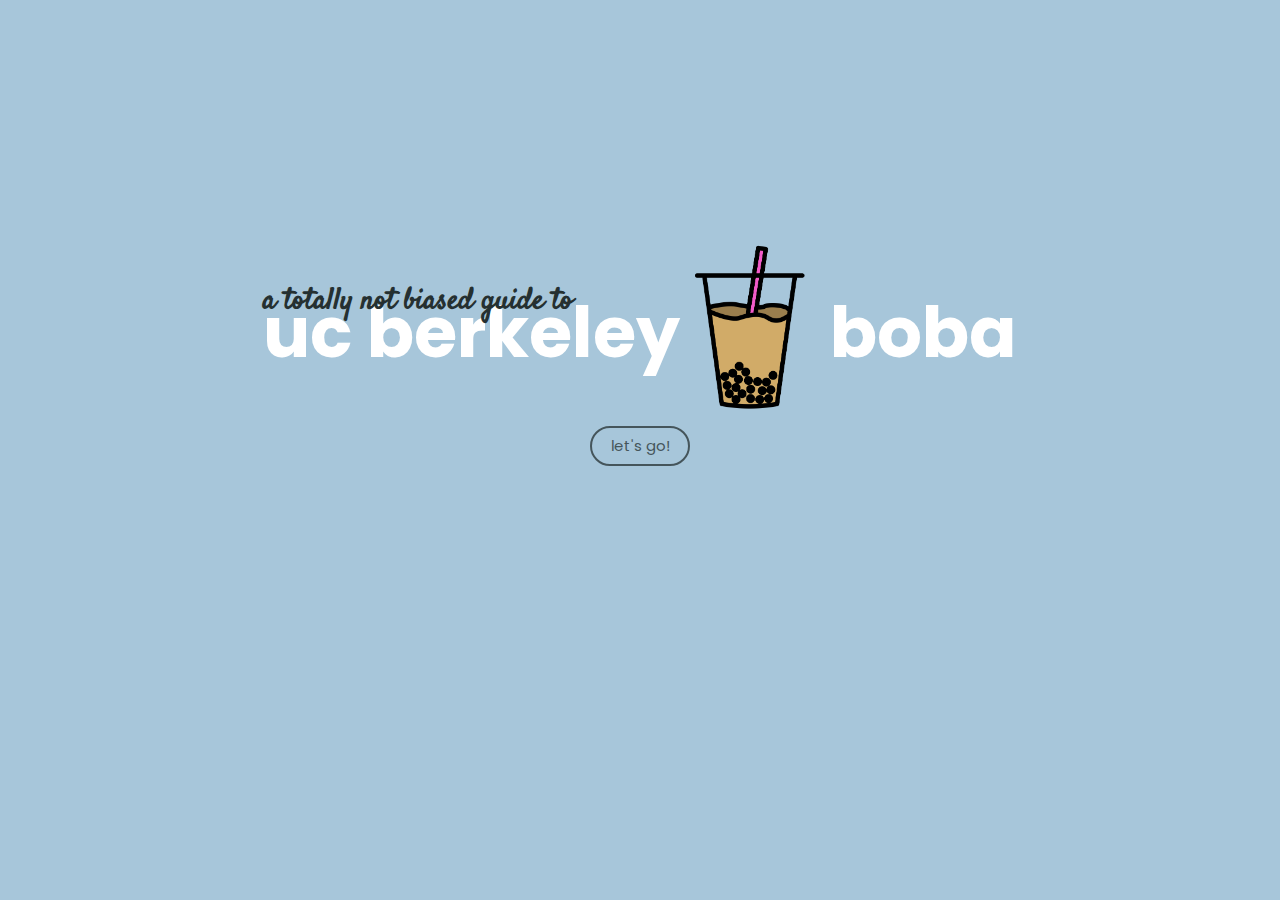
<file: index.html>
<!DOCTYPE html>
<html>

<head>
	<title>Berkeley Boba Guide</title>
	<link rel="stylesheet" type="text/css" href="style.css" />
	<link href="https://fonts.googleapis.com/css?family=Poppins:200,400,700" rel="stylesheet">
	<link href="https://fonts.googleapis.com/css?family=Poppins|Satisfy" rel="stylesheet">
</head>

<body>
	<div class="header">
		<div class="contents">
			<div id="maintitle">
				<div class="berk">
					<h1>a totally not biased guide to</h1>
					<p>uc berkeley</p>
				</div>
				<div class="bobalogo">
					<img id="boba" src="boba.png"/>
				</div>
				<div class="boba">
					<p>boba</p>
				</div>
			</div>
			<div id="go">
				<button onclick="location.href='map.html'">let's go!</button>
			</div>
		</div>		
	</div>
</body>

</html>
</file>
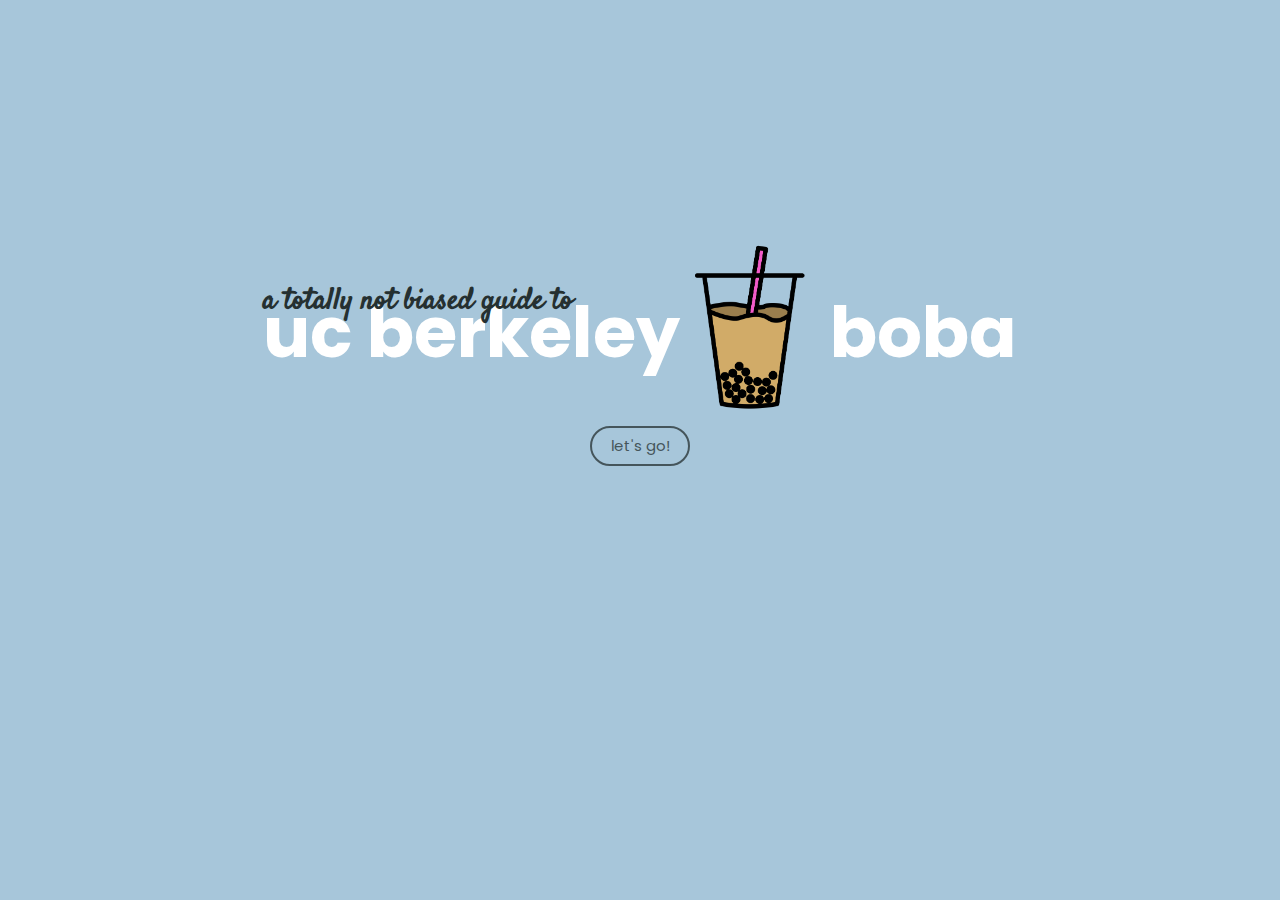
<file: wdd project/index.html>
<!DOCTYPE html>
<html>

<head>
	<title>Berkeley Boba Guide</title>
	<link rel="stylesheet" type="text/css" href="assets/css/style.css" />
	<link href="https://fonts.googleapis.com/css?family=Poppins:200,400,700" rel="stylesheet">
	<link href="https://fonts.googleapis.com/css?family=Poppins|Satisfy" rel="stylesheet">
</head>

<body>
	<div class="header">
		<div class="contents">
			<div id="maintitle">
				<div class="berk">
					<h1>a totally not biased guide to</h1>
					<p>uc berkeley</p>
				</div>
				<div class="bobalogo">
					<img id="boba" src="assets/img/boba.png"/>
				</div>
				<div class="boba">
					<p>boba</p>
				</div>
			</div>
			<div id="go">
				<button onclick="location.href='map.html'">let's go!</button>
			</div>
		</div>		
	</div>
</body>

</html>
</file>
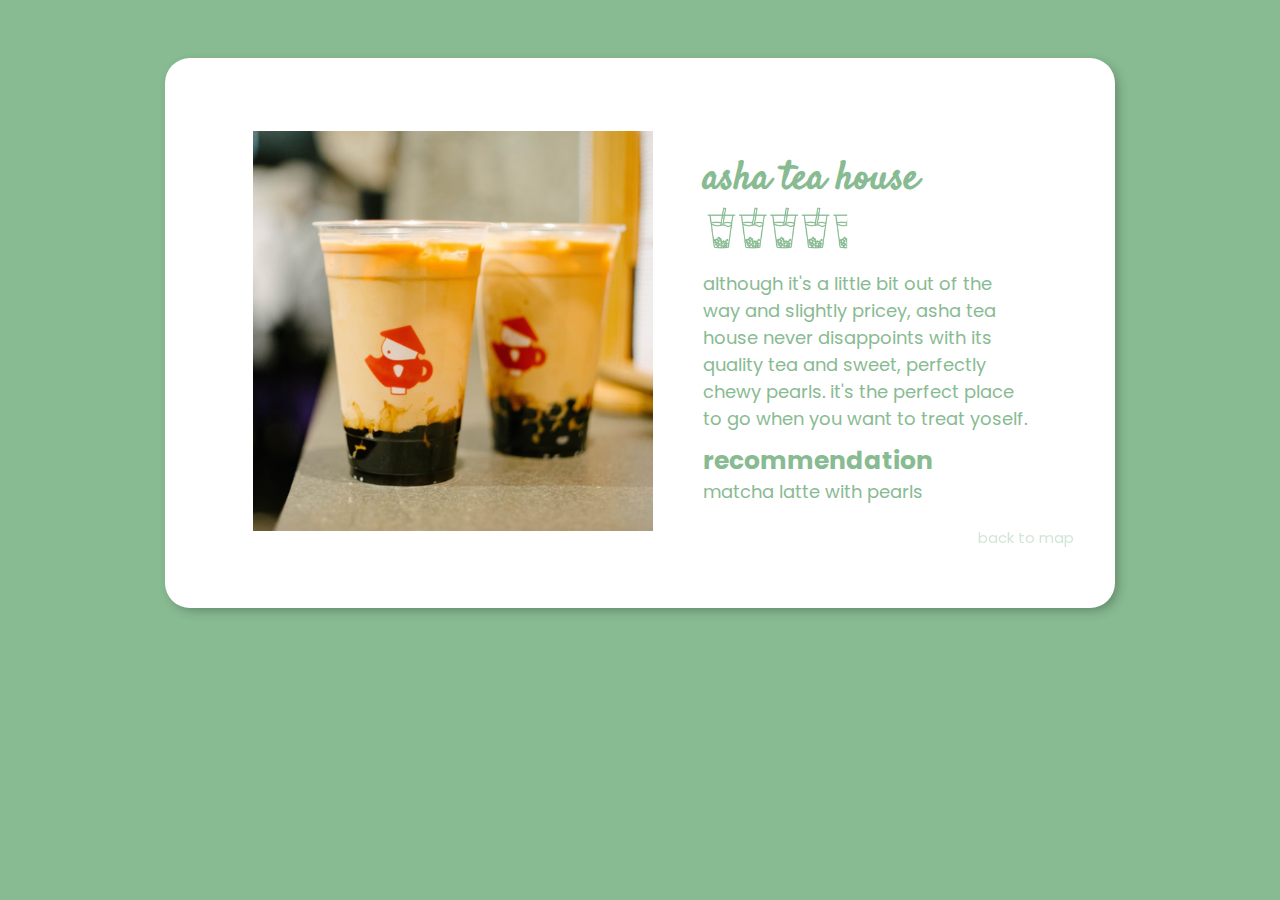
<file: asha.html>
<!DOCTYPE html>
<html>

<head>
	<title>Asha Tea House</title>
	<link rel="stylesheet" type="text/css" href="asha.css" />
	<link href="https://fonts.googleapis.com/css?family=Poppins:200,400,700" rel="stylesheet">
	<link href="https://fonts.googleapis.com/css?family=Poppins|Satisfy" rel="stylesheet">
</head>

<body>
	<div class="container">
		<div id="back">
			<button onclick="location.href='map.html'">back to map</button>
		</div>
		<div id=box>
			<div id="everything">
				<div id="picture">
					<img class="1" src="asha2.jpg"/>
				</div>
				<div id="text">
					<h1>asha tea house</h1>
					<img class="rating" src="asharating.png"/>
					<p>although it's a little bit out of the way and slightly pricey, asha tea house never disappoints with its quality tea and sweet, perfectly chewy pearls. it's the perfect place to go when you want to treat yoself.</p>
					<h2>recommendation</h2>
					<p>matcha latte with pearls</p>
				</div>
			</div>
			<!-- <a href = "./map.html">Click</a> -->
		</div>
	</div>
</body>

</html>
</file>
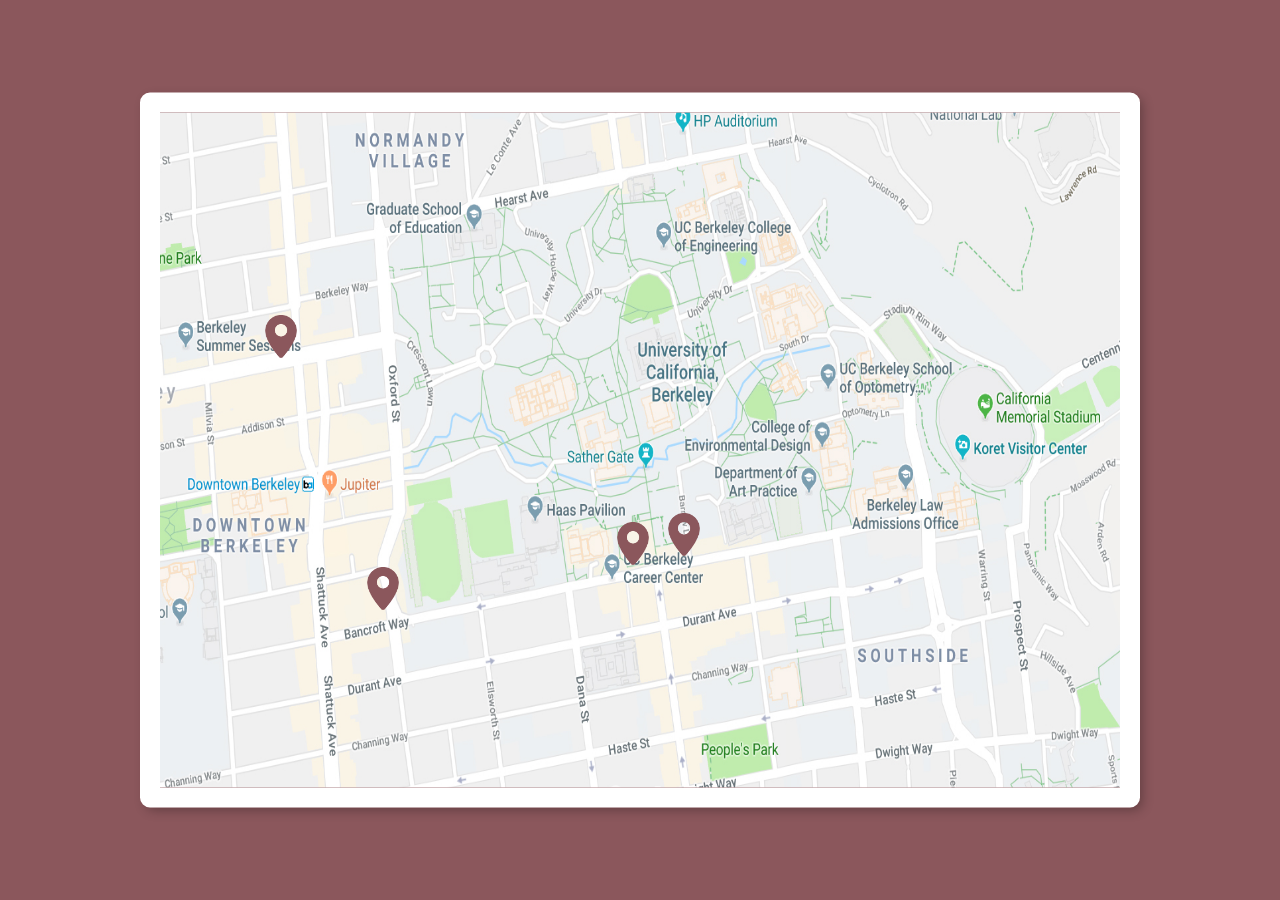
<file: map.html>
<!DOCTYPE html>
<html>

<head>
	<title>Map</title>
	<link rel="stylesheet" type="text/css" href="style_map.css" />
	<link href="https://fonts.googleapis.com/css?family=Poppins:200,400,700" rel="stylesheet">
	<link href="https://fonts.googleapis.com/css?family=Poppins|Satisfy" rel="stylesheet">
	<script type="text/javascript" src="map.js" defer></script>
</head>

<body>
	<div class="container">
			<img class="map" src="map.jpg"/>

		<div id="markers">

			<div class="unhovered">
				<a href="asha.html"><img id="asha" src="redmapmarker.png"/></a>
				<a href="ucha.html"><img id="ucha" src="redmapmarker.png"/></a>
				<a href="yifang.html"><img id="yifang" src="redmapmarker.png"/></a>
				<a href="sharetea.html"><img id="sharetea" src="redmapmarker.png"/></a>
			</div>

			<div class="hovered">
				<div class="asha" id="asha">
					<a href="asha.html"><h1 id="asha-text">asha tea house</h1></a>
					<a href="asha.html"><img id="asha-hover" src="greenmapmarker.png"/></a>
				</div>
				<div class="ucha" id="ucha">
					<a href="ucha.html"><h1 id="ucha-text">ucha</h1></a>
					<a href="ucha.html"><img id="ucha-hover" src="blackmapmarker.png"/></a>
				</div>
				<div class="yifang" id="yifang"> 
					<a href="yifang.html"><h1 id="yifang-text">yifang taiwan fruit tea</h1></a>
					<a href="yifang.html"><img id="yifang-hover" src="bluemapmarker.png"/></a>
				</div>
				<div class="sharetea" id="sharetea">
					<a href="sharetea.html"><h1 id="sharetea-text">sharetea</h1></a>
					<a href="sharetea.html"><img id="sharetea-hover" src="pinkmapmarker.png"/></a>
				</div>
			</div>

		</div>

	</div>
</body>
</html>
</file>
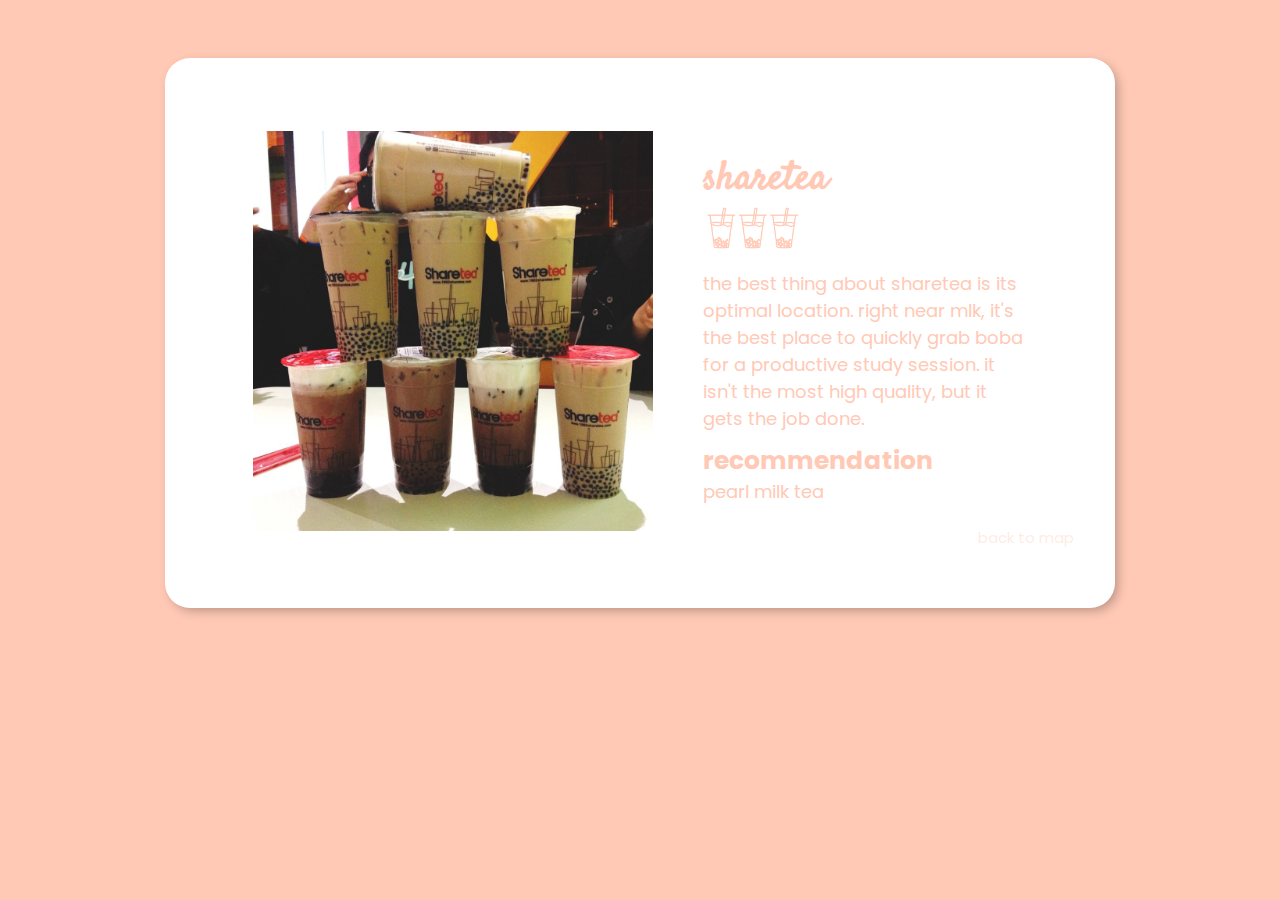
<file: sharetea.html>
<!DOCTYPE html>
<html>

<head>
	<title>ShareTea</title>
	<link rel="stylesheet" type="text/css" href="sharetea.css" />
	<link href="https://fonts.googleapis.com/css?family=Poppins:200,400,700" rel="stylesheet">
	<link href="https://fonts.googleapis.com/css?family=Poppins|Satisfy" rel="stylesheet">
</head>

<body>
	<div class="container">
		<div id="back">
			<button onclick="location.href='map.html'">back to map</button>
		</div>
		<div id=box>
			<div id="everything">
				<div id="picture">
					<img class="1" src="sharetea1.jpg"/>
				</div>
				<div id="text">
					<h1>sharetea</h1>
					<img class="rating" src="sharetearating.png"/>
					<p>the best thing about sharetea is its optimal location. right near mlk, it's the best place to quickly grab boba for a productive study session. it isn't the most high quality, but it gets the job done.</p>
					<h2>recommendation</h2>
					<p>pearl milk tea</p>
				</div>
			</div>
		</div>
	</div>
</body>

</body>

</html>
</file>
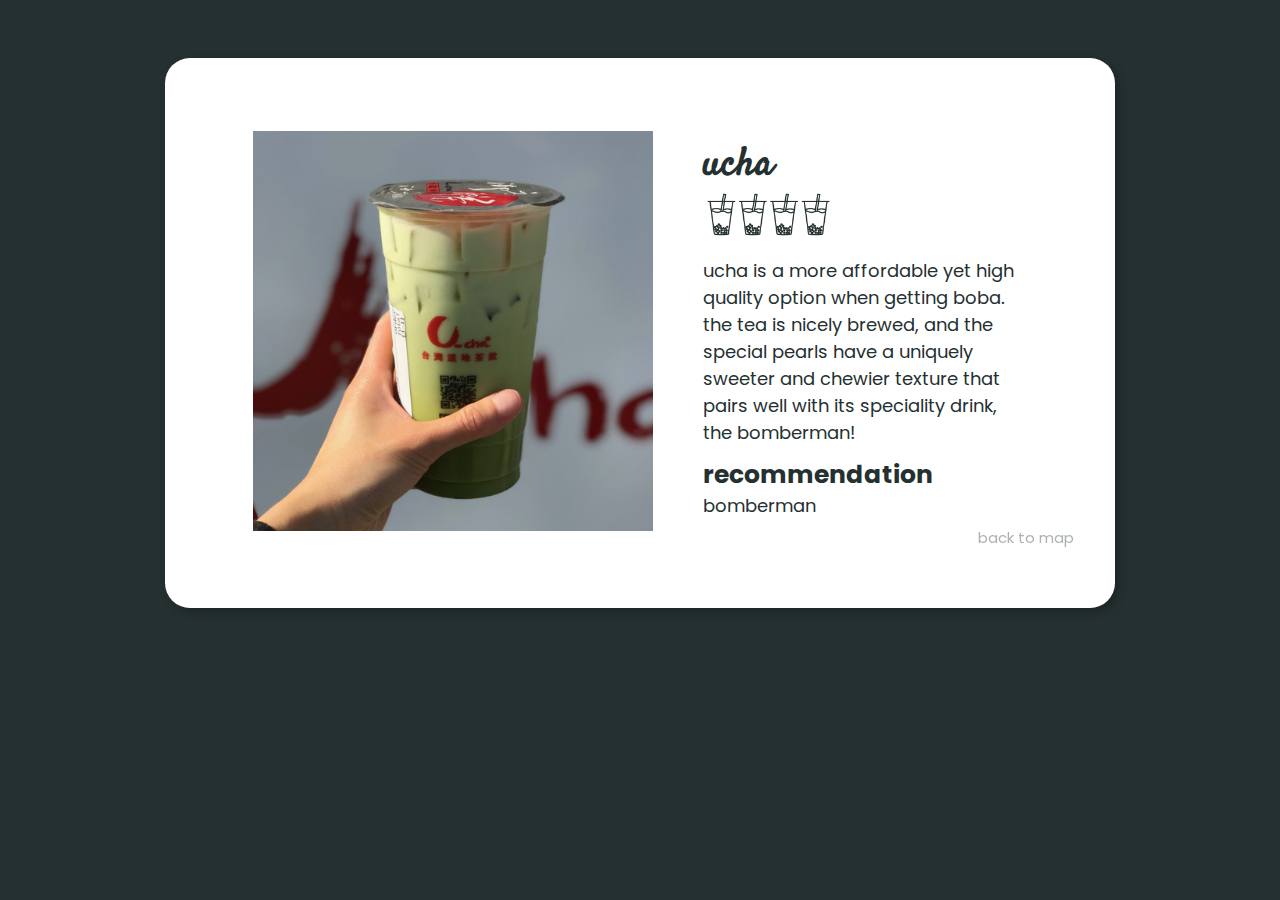
<file: ucha.html>
<!DOCTYPE html>
<html>

<head>
	<title>UCha</title>
	<link rel="stylesheet" type="text/css" href="ucha.css" />
	<link href="https://fonts.googleapis.com/css?family=Poppins:200,400,700" rel="stylesheet">
	<link href="https://fonts.googleapis.com/css?family=Poppins|Satisfy" rel="stylesheet">
</head>

<body>
	<div class="container">
		<div id="back">
			<button onclick="location.href='map.html'">back to map</button>
		</div>
		<div id=box>
			<div id="everything">
				<div id="picture">
					<img class="1" src="ucha3.jpg"/>
				</div>
				<div id="text">
					<h1>ucha</h1>
					<img class="rating" src="ucharating.png"/>
					<p>ucha is a more affordable yet high quality option when getting boba. the tea is nicely brewed, and the special pearls have a uniquely sweeter and chewier texture that pairs well with its speciality drink, the bomberman!</p>
					<h2>recommendation</h2>
					<p>bomberman</p>
				</div>
			</div>
		</div>
	</div>
</body>

</html>
</file>
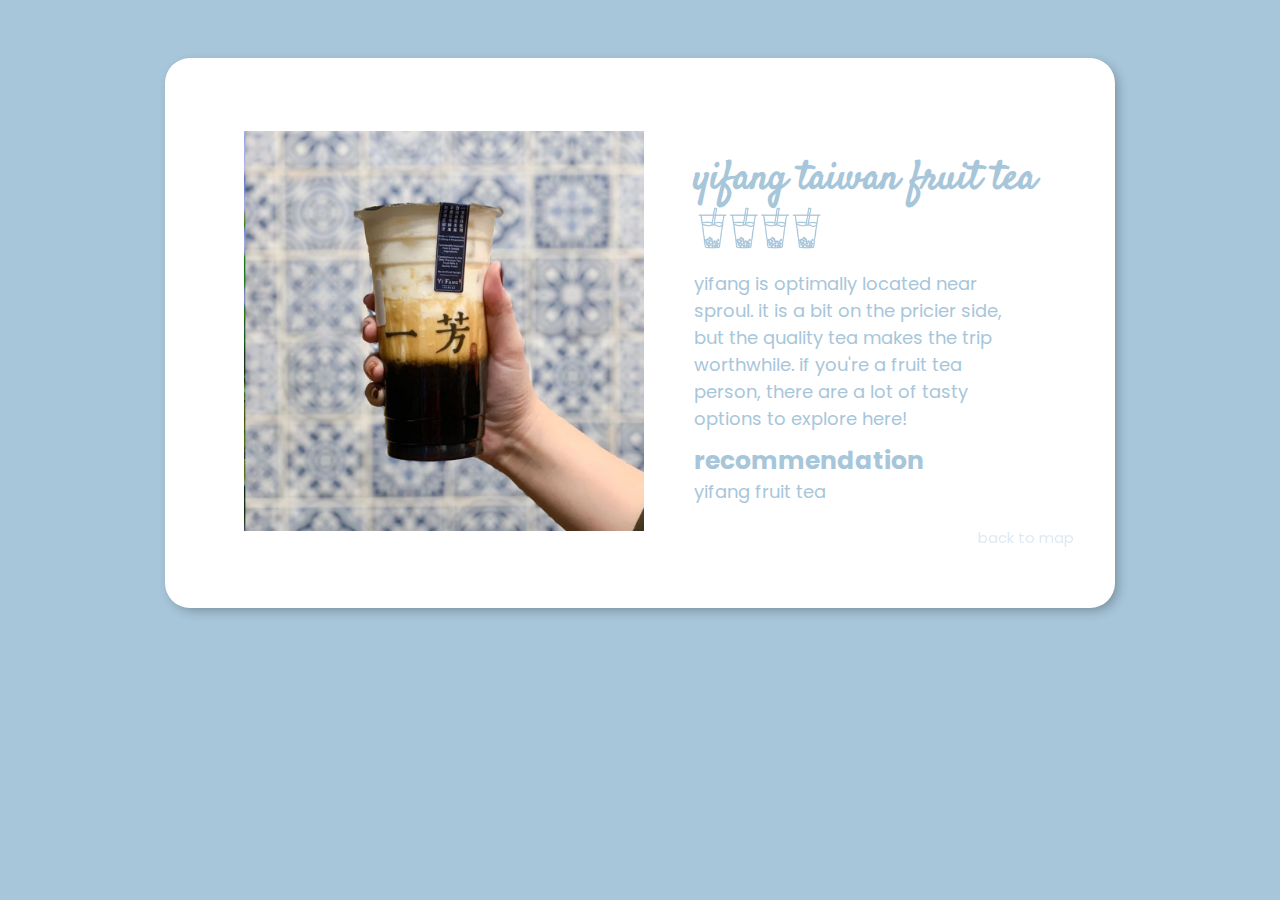
<file: yifang.html>
<!DOCTYPE html>
<html>

<head>
	<title>Yifang Taiwan Fruit Tea</title>
	<link rel="stylesheet" type="text/css" href="yifang.css" />
	<link href="https://fonts.googleapis.com/css?family=Poppins:200,400,700" rel="stylesheet">
	<link href="https://fonts.googleapis.com/css?family=Poppins|Satisfy" rel="stylesheet">
</head>

<body>
	<div class="container">
		<div id="back">
			<button onclick="location.href='map.html'">back to map</button>
		</div>
		<div id=box>
			<div id="everything">
				<div id="picture">
					<img class="1" src="yifang3.jpg"/>
				</div>
				<div id="text">
					<h1>yifang taiwan fruit tea</h1>
					<img class="rating" src="yifangrating.png"/>
					<p>yifang is optimally located near sproul. it is a bit on the pricier side, but the quality tea makes the trip worthwhile. if you're a fruit tea person, there are a lot of tasty options to explore here!</p>
					<h2>recommendation</h2>
					<p>yifang fruit tea</p>
				</div>
			</div>
		</div>
	</div>
</body>

</html>
</file>
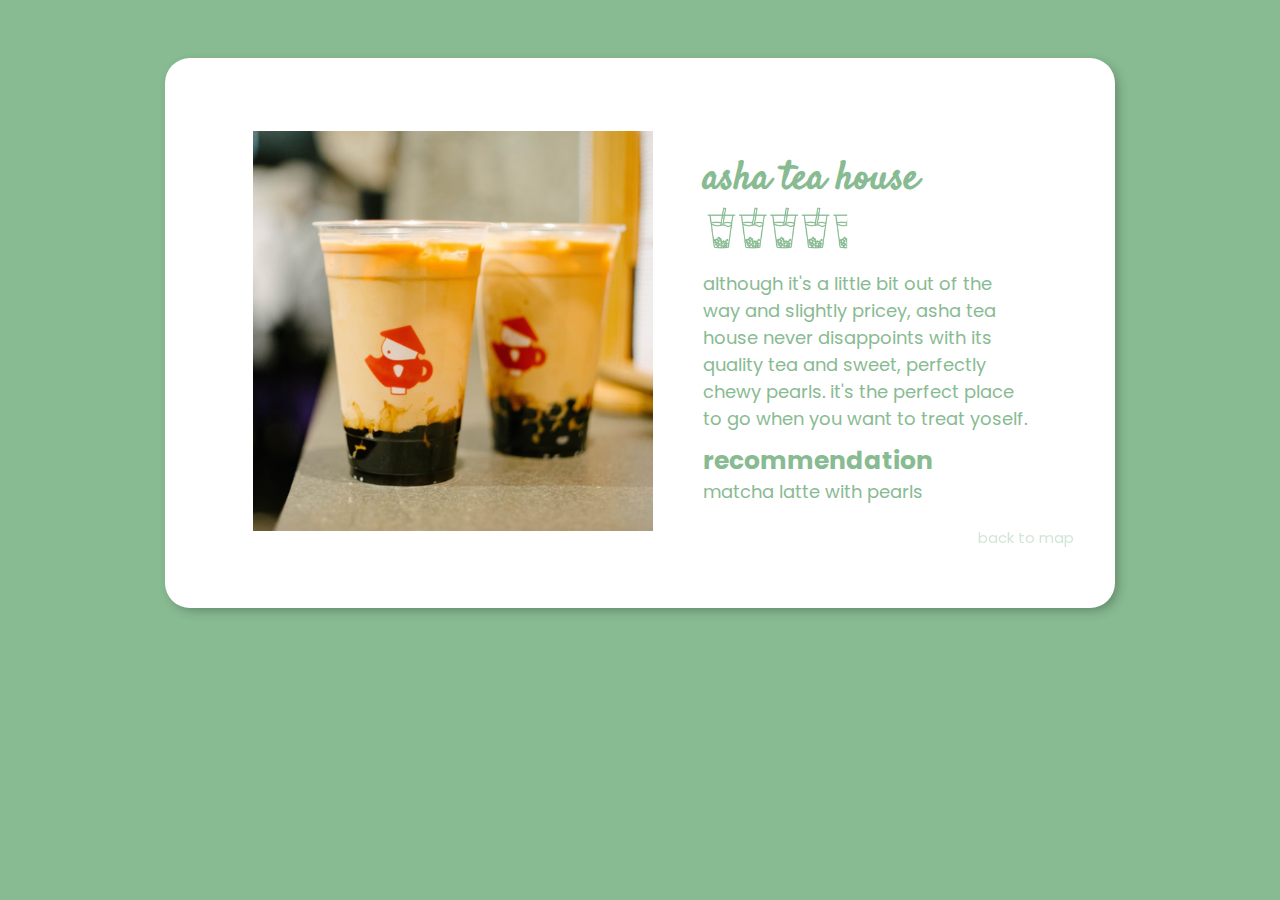
<file: wdd project/asha.html>
<!DOCTYPE html>
<html>

<head>
	<title>Asha Tea House</title>
	<link rel="stylesheet" type="text/css" href="assets/css/asha.css" />
	<link href="https://fonts.googleapis.com/css?family=Poppins:200,400,700" rel="stylesheet">
	<link href="https://fonts.googleapis.com/css?family=Poppins|Satisfy" rel="stylesheet">
</head>

<body>
	<div class="container">
		<div id="back">
			<button onclick="location.href='map.html'">back to map</button>
		</div>
		<div id=box>
			<div id="everything">
				<div id="picture">
					<img class="1" src="assets/img/asha2.jpg"/>
				</div>
				<div id="text">
					<h1>asha tea house</h1>
					<img class="rating" src="assets/img/asharating.png"/>
					<p>although it's a little bit out of the way and slightly pricey, asha tea house never disappoints with its quality tea and sweet, perfectly chewy pearls. it's the perfect place to go when you want to treat yoself.</p>
					<h2>recommendation</h2>
					<p>matcha latte with pearls</p>
				</div>
			</div>
			<!-- <a href = "./map.html">Click</a> -->
		</div>
	</div>
</body>

</html>
</file>
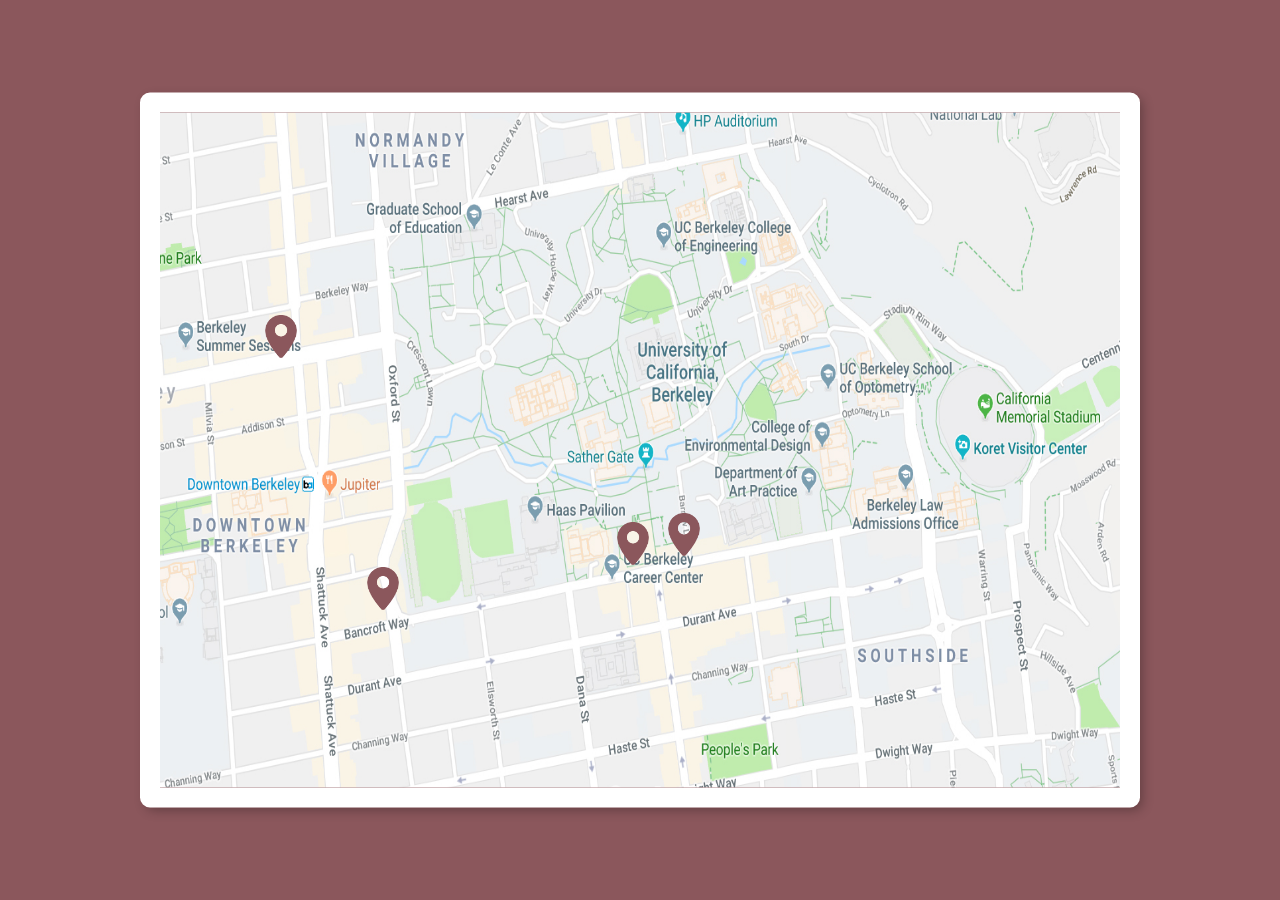
<file: wdd project/map.html>
<!DOCTYPE html>
<html>

<head>
	<title>Map</title>
	<link rel="stylesheet" type="text/css" href="assets/css/style_map.css" />
	<link href="https://fonts.googleapis.com/css?family=Poppins:200,400,700" rel="stylesheet">
	<link href="https://fonts.googleapis.com/css?family=Poppins|Satisfy" rel="stylesheet">
	<script type="text/javascript" src="assets/script/map.js" defer></script>
</head>

<body>
	<div class="container">
			<img class="map" src="assets/img/map.jpg"/>

		<div id="markers">

			<div class="unhovered">
				<a href="asha.html"><img id="asha" src="assets/img/redmapmarker.png"/></a>
				<a href="ucha.html"><img id="ucha" src="assets/img/redmapmarker.png"/></a>
				<a href="yifang.html"><img id="yifang" src="assets/img/redmapmarker.png"/></a>
				<a href="sharetea.html"><img id="sharetea" src="assets/img/redmapmarker.png"/></a>
			</div>

			<div class="hovered">
				<div class="asha" id="asha">
					<a href="asha.html"><h1 id="asha-text">asha tea house</h1></a>
					<a href="asha.html"><img id="asha-hover" src="assets/img/greenmapmarker.png"/></a>
				</div>
				<div class="ucha" id="ucha">
					<a href="ucha.html"><h1 id="ucha-text">ucha</h1></a>
					<a href="ucha.html"><img id="ucha-hover" src="assets/img/blackmapmarker.png"/></a>
				</div>
				<div class="yifang" id="yifang"> 
					<a href="yifang.html"><h1 id="yifang-text">yifang taiwan fruit tea</h1></a>
					<a href="yifang.html"><img id="yifang-hover" src="assets/img/bluemapmarker.png"/></a>
				</div>
				<div class="sharetea" id="sharetea">
					<a href="sharetea.html"><h1 id="sharetea-text">sharetea</h1></a>
					<a href="sharetea.html"><img id="sharetea-hover" src="assets/img/pinkmapmarker.png"/></a>
				</div>
			</div>

		</div>

	</div>
</body>
</html>
</file>
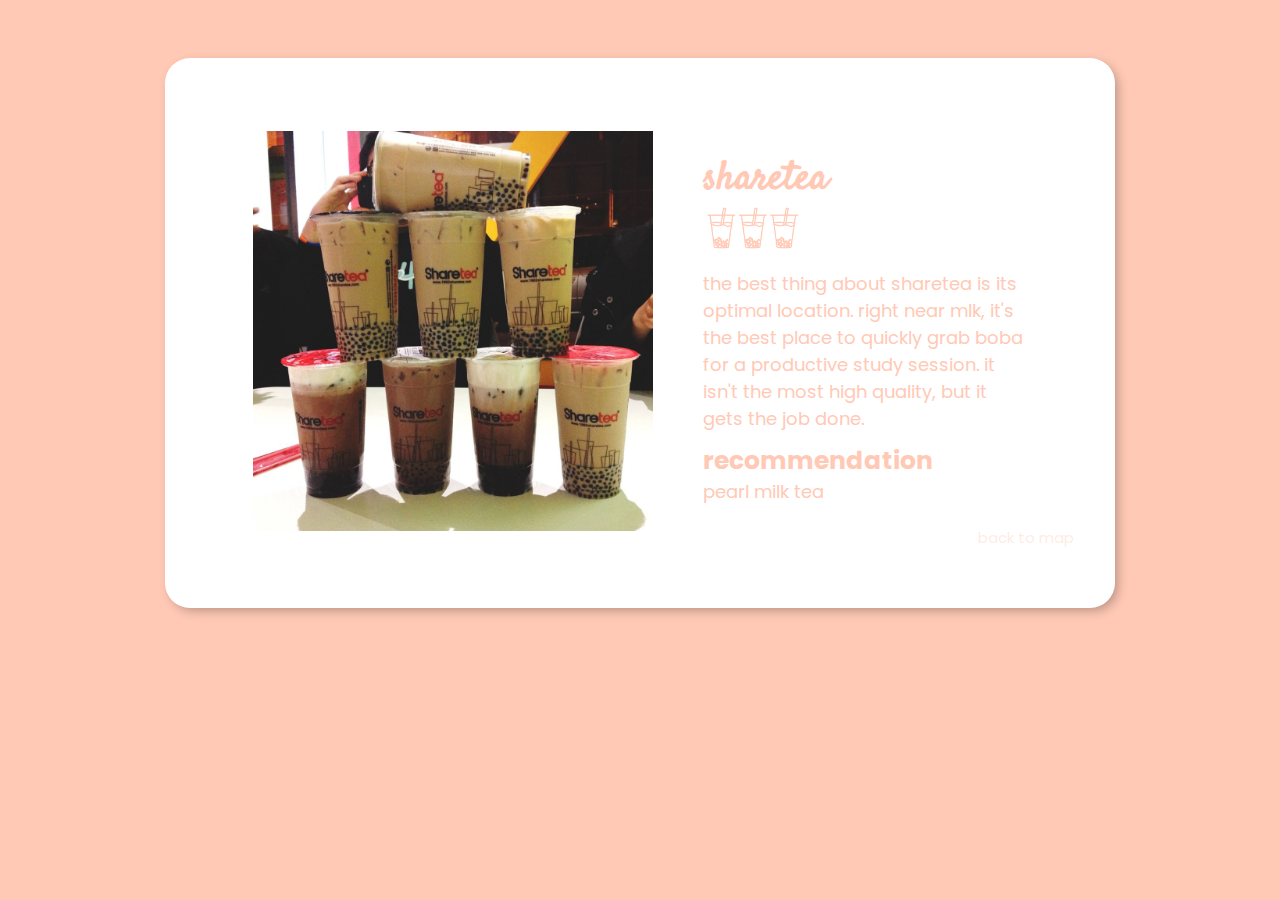
<file: wdd project/sharetea.html>
<!DOCTYPE html>
<html>

<head>
	<title>ShareTea</title>
	<link rel="stylesheet" type="text/css" href="assets/css/sharetea.css" />
	<link href="https://fonts.googleapis.com/css?family=Poppins:200,400,700" rel="stylesheet">
	<link href="https://fonts.googleapis.com/css?family=Poppins|Satisfy" rel="stylesheet">
</head>

<body>
	<div class="container">
		<div id="back">
			<button onclick="location.href='map.html'">back to map</button>
		</div>
		<div id=box>
			<div id="everything">
				<div id="picture">
					<img class="1" src="assets/img/sharetea1.jpg"/>
				</div>
				<div id="text">
					<h1>sharetea</h1>
					<img class="rating" src="assets/img/sharetearating.png"/>
					<p>the best thing about sharetea is its optimal location. right near mlk, it's the best place to quickly grab boba for a productive study session. it isn't the most high quality, but it gets the job done.</p>
					<h2>recommendation</h2>
					<p>pearl milk tea</p>
				</div>
			</div>
		</div>
	</div>
</body>

</body>

</html>
</file>
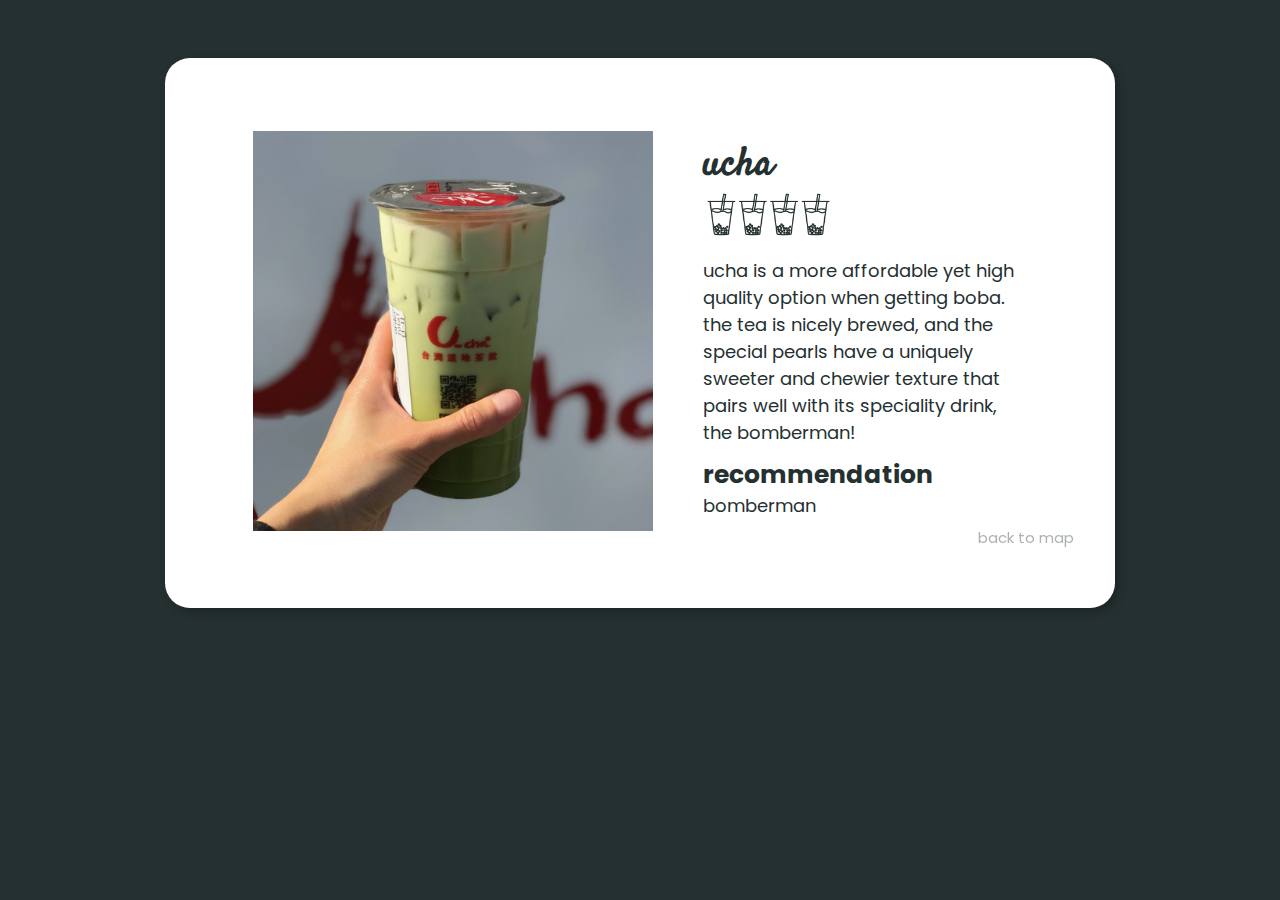
<file: wdd project/ucha.html>
<!DOCTYPE html>
<html>

<head>
	<title>UCha</title>
	<link rel="stylesheet" type="text/css" href="assets/css/ucha.css" />
	<link href="https://fonts.googleapis.com/css?family=Poppins:200,400,700" rel="stylesheet">
	<link href="https://fonts.googleapis.com/css?family=Poppins|Satisfy" rel="stylesheet">
</head>

<body>
	<div class="container">
		<div id="back">
			<button onclick="location.href='map.html'">back to map</button>
		</div>
		<div id=box>
			<div id="everything">
				<div id="picture">
					<img class="1" src="assets/img/ucha3.jpg"/>
				</div>
				<div id="text">
					<h1>ucha</h1>
					<img class="rating" src="assets/img/ucharating.png"/>
					<p>ucha is a more affordable yet high quality option when getting boba. the tea is nicely brewed, and the special pearls have a uniquely sweeter and chewier texture that pairs well with its speciality drink, the bomberman!</p>
					<h2>recommendation</h2>
					<p>bomberman</p>
				</div>
			</div>
		</div>
	</div>
</body>

</html>
</file>
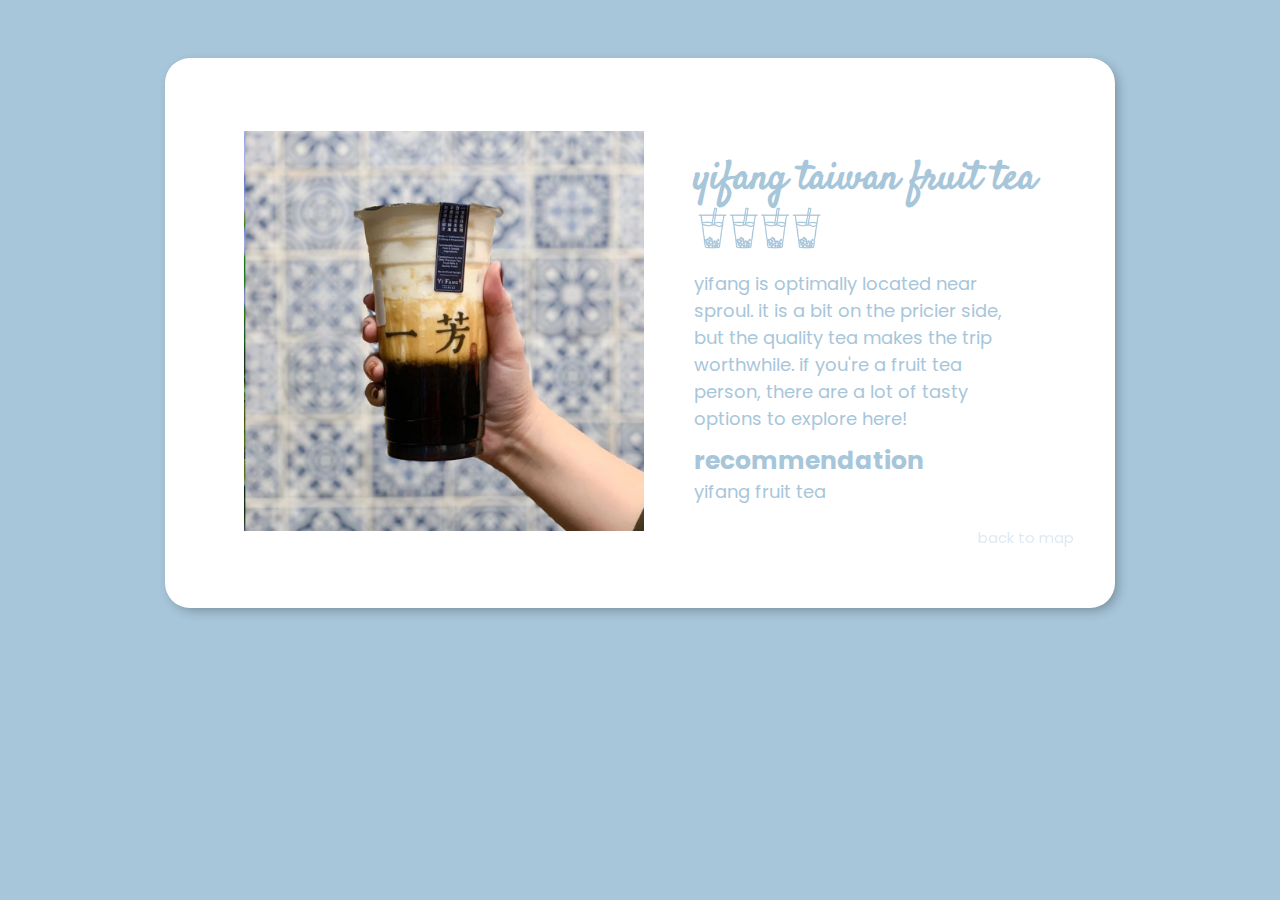
<file: wdd project/yifang.html>
<!DOCTYPE html>
<html>

<head>
	<title>Yifang Taiwan Fruit Tea</title>
	<link rel="stylesheet" type="text/css" href="assets/css/yifang.css" />
	<link href="https://fonts.googleapis.com/css?family=Poppins:200,400,700" rel="stylesheet">
	<link href="https://fonts.googleapis.com/css?family=Poppins|Satisfy" rel="stylesheet">
</head>

<body>
	<div class="container">
		<div id="back">
			<button onclick="location.href='map.html'">back to map</button>
		</div>
		<div id=box>
			<div id="everything">
				<div id="picture">
					<img class="1" src="assets/img/yifang3.jpg"/>
				</div>
				<div id="text">
					<h1>yifang taiwan fruit tea</h1>
					<img class="rating" src="assets/img/yifangrating.png"/>
					<p>yifang is optimally located near sproul. it is a bit on the pricier side, but the quality tea makes the trip worthwhile. if you're a fruit tea person, there are a lot of tasty options to explore here!</p>
					<h2>recommendation</h2>
					<p>yifang fruit tea</p>
				</div>
			</div>
		</div>
	</div>
</body>

</html>
</file>
<file: style.css>
/* Body */

body {
	display: flex;
	flex-direction: column;
	margin: 0;
	background-color: #A7C6DA;
}

.header {
	display: flex;
	justify-content: center;
	align-items: center;
	flex-direction: column;
	background-color: #A7C6DA;
	width: 100%;
	height: 675px;
}

#maintitle {
	font-family: 'Poppins', sans-serif;
	font-weight: 700;
	color: white;
	display: flex;
	flex-direction: row;
	justify-content: center;
	align-items: center;
	margin-bottom: -30px;
}

.berk p {
	font-size: 70px;
	z-index: -1;
	margin: 0px;
}

.berk h1 {
	font-family: 'Satisfy', cursive;
	color: #253031;
	font-size: 30px;
	margin-bottom: -110px;
	margin: 0px;
	position: absolute;
}

.boba {
	font-size: 70px;
}

.bobalogo img {
	width: 150px;
	height: auto;
}

.contents {
	display: flex;
	flex-direction: column;
	justify-content: center;
	align-items: center;
}

#go button {
	font-family: 'Poppins', sans-serif;
	color: #253031;
	/*font-size: 20px;
	opacity: 0.75;
	background: none;
	border: 10px #253031;
	border-radius: 15px;*/
	background: none;
 	border: 2px solid black;
 	border-color: #253031;
 	border-radius: 50px;
 	font-size: 15px;
 	cursor: pointer;
 	height: 40px;
 	width: 100px;
 	transition: 250ms;
 	opacity: 0.75;
}

#go button:hover {
	opacity: 1;
	cursor: pointer;
	font-weight: bold;
	transition-duration: 0.2s;
	border: 4px solid black;
	border-color: #253031;
	transform: scale(1.1);
}
</file>
<file: wdd project/assets/css/style.css>
/* Body */

body {
	display: flex;
	flex-direction: column;
	margin: 0;
	background-color: #A7C6DA;
}

.header {
	display: flex;
	justify-content: center;
	align-items: center;
	flex-direction: column;
	background-color: #A7C6DA;
	width: 100%;
	height: 675px;
}

#maintitle {
	font-family: 'Poppins', sans-serif;
	font-weight: 700;
	color: white;
	display: flex;
	flex-direction: row;
	justify-content: center;
	align-items: center;
	margin-bottom: -30px;
}

.berk p {
	font-size: 70px;
	z-index: -1;
	margin: 0px;
}

.berk h1 {
	font-family: 'Satisfy', cursive;
	color: #253031;
	font-size: 30px;
	margin-bottom: -110px;
	margin: 0px;
	position: absolute;
}

.boba {
	font-size: 70px;
}

.bobalogo img {
	width: 150px;
	height: auto;
}

.contents {
	display: flex;
	flex-direction: column;
	justify-content: center;
	align-items: center;
}

#go button {
	font-family: 'Poppins', sans-serif;
	color: #253031;
	/*font-size: 20px;
	opacity: 0.75;
	background: none;
	border: 10px #253031;
	border-radius: 15px;*/
	background: none;
 	border: 2px solid black;
 	border-color: #253031;
 	border-radius: 50px;
 	font-size: 15px;
 	cursor: pointer;
 	height: 40px;
 	width: 100px;
 	transition: 250ms;
 	opacity: 0.75;
}

#go button:hover {
	opacity: 1;
	cursor: pointer;
	font-weight: bold;
	transition-duration: 0.2s;
	border: 4px solid black;
	border-color: #253031;
	transform: scale(1.1);
}
</file>
<file: asha.css>
body {
	background-color: #88BB92;
	color: #88BB92;
}

.container {
	display: flex;
	justify-content: center;
	align-items: center;
	flex-direction: column;
}

#box {
	width: 950px;
	height: 550px;
	border-radius: 25px;
	background-color: white;
	box-shadow: 4px 4px 12px -2px rgba(0, 0, 0, .3);
	z-index: -1;
	display: flex;
	flex-direction: column;
	justify-content: center;
	align-items: center;
	margin: 0%;
}

#text {
	margin-top: 20px;
}

#text h1 {
	font-family: 'Satisfy', cursive;
	font-size: 40px;
	position: relative;
	display: flex;
	margin-top: -10px;
	margin-bottom: 5px;
}

#text h2 {
	font-family: 'Poppins', sans-serif;
	font-size: 25px;
	position: relative;
	display: flex;
	margin-top: -10px;
	margin-bottom: -20px;
}

#text p {
	font-family: 'Poppins', sans-serif;
	font-size: 18px;
	width: 325px;
	display: flex;
	margin-bottom: 20px;
}

.rating img {
	width: 300px;
	height: auto;
	position: relative;
}

#back {
	margin-right: 50px;
	margin-bottom: 50px;
	width: 100%;
	font-family: 'Poppins', sans-serif;
	opacity: 0.75;
}

#back button {
	position: fixed;
	top: 525px;
	right: 200px;
	font-family: 'Poppins', sans-serif;
	color: #88BB92;
	font-size: 15px;
	opacity: 0.5;
	text-align: right;
	background: none;
	border: none;
}

#back button:hover {
	opacity: 1;
	font-weight: bold;
	cursor: pointer;
	transition-duration: 0.2s;
	cursor: pointer;
}


#text img {
	display: flex;
	flex-direction: row;
	width: 150px;
	height: auto;
	margin-top: -10px;
	margin-bottom: 0px;
}

#everything {
	position: relative;
	display: flex;
	justify-content: center;
	align-items: center;
}

#picture img {
	width: 400px;
	height: auto;
	margin-right: 50px;
}
</file>
<file: style_map.css>
body {
	background-color: #8B575C;
	font-family: 'Poppins', sans-serif;
	width: 100%;
    height: 100%;
    margin: 0;
}

.map {
	position: fixed;
	top: 50%;
	left: 50%;
	transform: translate(-50%, -50%);
	z-index: -1;
	width: 75%;
	height: 75%;
	border: 20px solid white;
	border-radius: 10px;
	box-shadow: 4px 4px 12px -2px rgba(0, 0, 0, .3);
}

#asha-text{
	opacity: 0;
}

.unhovered #asha {
	position: fixed;
	width: 50px;
	height: auto;
	top: 35%;
	left: 20%;
}

.hovered #asha-hover {
	position: fixed;
	width: 50px;
	height: auto;
	transform: scale(1.5);
	top: 33.5%;
	left: 20%;
	opacity: 0;
	transition: 0.4s;
}

.asha h1 {
	color: #88BB92;
	font-size: 20px;
	text-shadow: 1px 1px 2px;
	position: fixed;
	top: 39.5%;
	left: 15.5%;
}

#ucha-text{
	opacity: 0;
}

.unhovered #ucha {
	position: fixed;
	width: 50px;
	height: auto;
	top: 63%;
	left: 28%;
}

.hovered #ucha-hover {
	position: fixed;
	width: 50px;
	height: auto;
	top: 61.5%;
	left: 28%;
	transform: scale(1.5);
	opacity: 0;
}

.ucha h1 {
	color: #253031;
	font-size: 20px;
	text-shadow: 1px 1px 2px;
	position: fixed;
	top: 67.5%;
	left: 27.8%;
}

#sharetea-text{
	opacity: 0;
}

.unhovered #sharetea {
	position: fixed;
	width: 50px;
	height: auto;
	top: 58%;
	left: 47.5%;
}

.hovered #sharetea-hover {
	position: fixed;
	width: 50px;
	height: auto;
	top: 56.5%;
	left: 47.5%;
	transform: scale(1.5);
	opacity: 0;
}

.sharetea h1 {
	color: #FFC9B5;
	font-size: 20px;
	text-shadow: 1px 1px 2px;
	position: fixed;
	top: 62.5%;
	left: 45.8%;
}

#yifang-text{
	opacity: 0;
}

.unhovered #yifang {
	position: fixed;
	width: 50px;
	height: auto;
	top: 57%;
	left: 51.5%;
}

.hovered #yifang-hover {
	position: fixed;
	width: 50px;
	height: auto;
	top: 55.5%;
	left: 51.5%;
	transform: scale(1.5);
	opacity: 0;
}

.yifang h1 {
	color: #A7C6DA;
	font-size: 20px;
	text-shadow: 1px 1px 2px;
	position: fixed;
	top: 61.5%;
	left: 45%;
}

.unhovered:hover {
	cursor: pointer;
}

.hovered:hover {
	cursor: pointer;
}
</file>
<file: sharetea.css>
body {
	background-color: #FFC9B5;
	color: #FFC9B5;
}

.container {
	display: flex;
	justify-content: center;
	align-items: center;
	flex-direction: column;
}

#box {
	width: 950px;
	height: 550px;
	border-radius: 25px;
	background-color: white;
	box-shadow: 4px 4px 12px -2px rgba(0, 0, 0, .3);
	z-index: -1;
	display: flex;
	flex-direction: column;
	justify-content: center;
	align-items: center;
	margin: 0%;
}

#text {
	margin-top: 20px;
}

#text h1 {
	font-family: 'Satisfy', cursive;
	font-size: 40px;
	position: relative;
	display: flex;
	margin-top: -10px;
	margin-bottom: 5px;
}

#text h2 {
	font-family: 'Poppins', sans-serif;
	font-size: 25px;
	position: relative;
	display: flex;
	margin-top: -10px;
	margin-bottom: -20px;
}

#text p {
	font-family: 'Poppins', sans-serif;
	font-size: 18px;
	width: 325px;
	display: flex;
	margin-bottom: 20px;
}

.rating img {
	width: 300px;
	height: auto;
	position: relative;
}

#back {
	margin-right: 50px;
	margin-bottom: 50px;
	width: 100%;
	font-family: 'Poppins', sans-serif;
	opacity: 0.75;
}

#back button {
	position: fixed;
	top: 525px;
	right: 200px;
	font-family: 'Poppins', sans-serif;
	color: #FFC9B5;
	font-size: 15px;
	opacity: 0.5;
	text-align: right;
	background: none;
	border: none;
}

#back button:hover {
	opacity: 1;
	font-weight: bold;
	cursor: pointer;
	transition-duration: 0.2s;
	cursor: pointer;
}


#text img {
	display: flex;
	flex-direction: row;
	width: 150px;
	height: auto;
	margin-top: -10px;
	margin-bottom: 0px;
}

#everything {
	position: relative;
	display: flex;
	justify-content: center;
	align-items: center;
}

#picture img {
	width: 400px;
	height: auto;
	margin-right: 50px;
}
</file>
<file: ucha.css>
body {
	background-color: #253031;
	color: #253031;
}

.container {
	display: flex;
	justify-content: center;
	align-items: center;
	flex-direction: column;
}

#box {
	width: 950px;
	height: 550px;
	border-radius: 25px;
	background-color: white;
	box-shadow: 4px 4px 12px -2px rgba(0, 0, 0, .3);
	z-index: -1;
	display: flex;
	flex-direction: column;
	justify-content: center;
	align-items: center;
	margin: 0%;
}

#text {
	margin-top: 20px;
}

#text h1 {
	font-family: 'Satisfy', cursive;
	font-size: 40px;
	position: relative;
	display: flex;
	margin-top: -10px;
	margin-bottom: 5px;
}

#text h2 {
	font-family: 'Poppins', sans-serif;
	font-size: 25px;
	position: relative;
	display: flex;
	margin-top: -10px;
	margin-bottom: -20px;
}

#text p {
	font-family: 'Poppins', sans-serif;
	font-size: 18px;
	width: 325px;
	display: flex;
	margin-bottom: 20px;
}

.rating img {
	width: 300px;
	height: auto;
	position: relative;
}

#back {
	margin-right: 50px;
	margin-bottom: 50px;
	width: 100%;
	font-family: 'Poppins', sans-serif;
	opacity: 0.75;
}

#back button {
	position: fixed;
	top: 525px;
	right: 200px;
	font-family: 'Poppins', sans-serif;
	color: #253031;
	font-size: 15px;
	opacity: 0.5;
	text-align: right;
	background: none;
	border: none;
}

#back button:hover {
	opacity: 1;
	font-weight: bold;
	cursor: pointer;
	transition-duration: 0.2s;
	cursor: pointer;
}


#text img {
	display: flex;
	flex-direction: row;
	width: 150px;
	height: auto;
	margin-top: -10px;
	margin-bottom: 0px;
}

#everything {
	position: relative;
	display: flex;
	justify-content: center;
	align-items: center;
}

#picture img {
	width: 400px;
	height: auto;
	margin-right: 50px;
}
</file>
<file: yifang.css>
body {
	background-color: #A7C6DA;
	color: #A7C6DA;
}

.container {
	display: flex;
	justify-content: center;
	align-items: center;
	flex-direction: column;
}

#box {
	width: 950px;
	height: 550px;
	border-radius: 25px;
	background-color: white;
	box-shadow: 4px 4px 12px -2px rgba(0, 0, 0, .3);
	z-index: -1;
	display: flex;
	flex-direction: column;
	justify-content: center;
	align-items: center;
	margin: 0%;
}

#text {
	margin-top: 20px;
}

#text h1 {
	font-family: 'Satisfy', cursive;
	font-size: 40px;
	position: relative;
	display: flex;
	margin-top: -10px;
	margin-bottom: 5px;
}

#text h2 {
	font-family: 'Poppins', sans-serif;
	font-size: 25px;
	position: relative;
	display: flex;
	margin-top: -10px;
	margin-bottom: -20px;
}

#text p {
	font-family: 'Poppins', sans-serif;
	font-size: 18px;
	width: 325px;
	display: flex;
	margin-bottom: 20px;
}

.rating img {
	width: 300px;
	height: auto;
	position: relative;
}

#back {
	margin-right: 50px;
	margin-bottom: 50px;
	width: 100%;
	font-family: 'Poppins', sans-serif;
	opacity: 0.75;
}

#back button {
	position: fixed;
	top: 525px;
	right: 200px;
	font-family: 'Poppins', sans-serif;
	color: #A7C6DA;
	font-size: 15px;
	opacity: 0.5;
	text-align: right;
	background: none;
	border: none;
}

#back button:hover {
	opacity: 1;
	font-weight: bold;
	cursor: pointer;
	transition-duration: 0.2s;
	cursor: pointer;
}


#text img {
	display: flex;
	flex-direction: row;
	width: 150px;
	height: auto;
	margin-top: -10px;
	margin-bottom: 0px;
}

#everything {
	position: relative;
	display: flex;
	justify-content: center;
	align-items: center;
}

#picture img {
	width: 400px;
	height: auto;
	margin-right: 50px;
}
</file>
<file: wdd project/assets/css/asha.css>
body {
	background-color: #88BB92;
	color: #88BB92;
}

.container {
	display: flex;
	justify-content: center;
	align-items: center;
	flex-direction: column;
}

#box {
	width: 950px;
	height: 550px;
	border-radius: 25px;
	background-color: white;
	box-shadow: 4px 4px 12px -2px rgba(0, 0, 0, .3);
	z-index: -1;
	display: flex;
	flex-direction: column;
	justify-content: center;
	align-items: center;
	margin: 0%;
}

#text {
	margin-top: 20px;
}

#text h1 {
	font-family: 'Satisfy', cursive;
	font-size: 40px;
	position: relative;
	display: flex;
	margin-top: -10px;
	margin-bottom: 5px;
}

#text h2 {
	font-family: 'Poppins', sans-serif;
	font-size: 25px;
	position: relative;
	display: flex;
	margin-top: -10px;
	margin-bottom: -20px;
}

#text p {
	font-family: 'Poppins', sans-serif;
	font-size: 18px;
	width: 325px;
	display: flex;
	margin-bottom: 20px;
}

.rating img {
	width: 300px;
	height: auto;
	position: relative;
}

#back {
	margin-right: 50px;
	margin-bottom: 50px;
	width: 100%;
	font-family: 'Poppins', sans-serif;
	opacity: 0.75;
}

#back button {
	position: fixed;
	top: 525px;
	right: 200px;
	font-family: 'Poppins', sans-serif;
	color: #88BB92;
	font-size: 15px;
	opacity: 0.5;
	text-align: right;
	background: none;
	border: none;
}

#back button:hover {
	opacity: 1;
	font-weight: bold;
	cursor: pointer;
	transition-duration: 0.2s;
	cursor: pointer;
}


#text img {
	display: flex;
	flex-direction: row;
	width: 150px;
	height: auto;
	margin-top: -10px;
	margin-bottom: 0px;
}

#everything {
	position: relative;
	display: flex;
	justify-content: center;
	align-items: center;
}

#picture img {
	width: 400px;
	height: auto;
	margin-right: 50px;
}
</file>
<file: wdd project/assets/css/style_map.css>
body {
	background-color: #8B575C;
	font-family: 'Poppins', sans-serif;
	width: 100%;
    height: 100%;
    margin: 0;
}

.map {
	position: fixed;
	top: 50%;
	left: 50%;
	transform: translate(-50%, -50%);
	z-index: -1;
	width: 75%;
	height: 75%;
	border: 20px solid white;
	border-radius: 10px;
	box-shadow: 4px 4px 12px -2px rgba(0, 0, 0, .3);
}

#asha-text{
	opacity: 0;
}

.unhovered #asha {
	position: fixed;
	width: 50px;
	height: auto;
	top: 35%;
	left: 20%;
}

.hovered #asha-hover {
	position: fixed;
	width: 50px;
	height: auto;
	transform: scale(1.5);
	top: 33.5%;
	left: 20%;
	opacity: 0;
	transition: 0.4s;
}

.asha h1 {
	color: #88BB92;
	font-size: 20px;
	text-shadow: 1px 1px 2px;
	position: fixed;
	top: 39.5%;
	left: 15.5%;
}

#ucha-text{
	opacity: 0;
}

.unhovered #ucha {
	position: fixed;
	width: 50px;
	height: auto;
	top: 63%;
	left: 28%;
}

.hovered #ucha-hover {
	position: fixed;
	width: 50px;
	height: auto;
	top: 61.5%;
	left: 28%;
	transform: scale(1.5);
	opacity: 0;
}

.ucha h1 {
	color: #253031;
	font-size: 20px;
	text-shadow: 1px 1px 2px;
	position: fixed;
	top: 67.5%;
	left: 27.8%;
}

#sharetea-text{
	opacity: 0;
}

.unhovered #sharetea {
	position: fixed;
	width: 50px;
	height: auto;
	top: 58%;
	left: 47.5%;
}

.hovered #sharetea-hover {
	position: fixed;
	width: 50px;
	height: auto;
	top: 56.5%;
	left: 47.5%;
	transform: scale(1.5);
	opacity: 0;
}

.sharetea h1 {
	color: #FFC9B5;
	font-size: 20px;
	text-shadow: 1px 1px 2px;
	position: fixed;
	top: 62.5%;
	left: 45.8%;
}

#yifang-text{
	opacity: 0;
}

.unhovered #yifang {
	position: fixed;
	width: 50px;
	height: auto;
	top: 57%;
	left: 51.5%;
}

.hovered #yifang-hover {
	position: fixed;
	width: 50px;
	height: auto;
	top: 55.5%;
	left: 51.5%;
	transform: scale(1.5);
	opacity: 0;
}

.yifang h1 {
	color: #A7C6DA;
	font-size: 20px;
	text-shadow: 1px 1px 2px;
	position: fixed;
	top: 61.5%;
	left: 45%;
}

.unhovered:hover {
	cursor: pointer;
}

.hovered:hover {
	cursor: pointer;
}
</file>
<file: wdd project/assets/css/sharetea.css>
body {
	background-color: #FFC9B5;
	color: #FFC9B5;
}

.container {
	display: flex;
	justify-content: center;
	align-items: center;
	flex-direction: column;
}

#box {
	width: 950px;
	height: 550px;
	border-radius: 25px;
	background-color: white;
	box-shadow: 4px 4px 12px -2px rgba(0, 0, 0, .3);
	z-index: -1;
	display: flex;
	flex-direction: column;
	justify-content: center;
	align-items: center;
	margin: 0%;
}

#text {
	margin-top: 20px;
}

#text h1 {
	font-family: 'Satisfy', cursive;
	font-size: 40px;
	position: relative;
	display: flex;
	margin-top: -10px;
	margin-bottom: 5px;
}

#text h2 {
	font-family: 'Poppins', sans-serif;
	font-size: 25px;
	position: relative;
	display: flex;
	margin-top: -10px;
	margin-bottom: -20px;
}

#text p {
	font-family: 'Poppins', sans-serif;
	font-size: 18px;
	width: 325px;
	display: flex;
	margin-bottom: 20px;
}

.rating img {
	width: 300px;
	height: auto;
	position: relative;
}

#back {
	margin-right: 50px;
	margin-bottom: 50px;
	width: 100%;
	font-family: 'Poppins', sans-serif;
	opacity: 0.75;
}

#back button {
	position: fixed;
	top: 525px;
	right: 200px;
	font-family: 'Poppins', sans-serif;
	color: #FFC9B5;
	font-size: 15px;
	opacity: 0.5;
	text-align: right;
	background: none;
	border: none;
}

#back button:hover {
	opacity: 1;
	font-weight: bold;
	cursor: pointer;
	transition-duration: 0.2s;
	cursor: pointer;
}


#text img {
	display: flex;
	flex-direction: row;
	width: 150px;
	height: auto;
	margin-top: -10px;
	margin-bottom: 0px;
}

#everything {
	position: relative;
	display: flex;
	justify-content: center;
	align-items: center;
}

#picture img {
	width: 400px;
	height: auto;
	margin-right: 50px;
}
</file>
<file: wdd project/assets/css/ucha.css>
body {
	background-color: #253031;
	color: #253031;
}

.container {
	display: flex;
	justify-content: center;
	align-items: center;
	flex-direction: column;
}

#box {
	width: 950px;
	height: 550px;
	border-radius: 25px;
	background-color: white;
	box-shadow: 4px 4px 12px -2px rgba(0, 0, 0, .3);
	z-index: -1;
	display: flex;
	flex-direction: column;
	justify-content: center;
	align-items: center;
	margin: 0%;
}

#text {
	margin-top: 20px;
}

#text h1 {
	font-family: 'Satisfy', cursive;
	font-size: 40px;
	position: relative;
	display: flex;
	margin-top: -10px;
	margin-bottom: 5px;
}

#text h2 {
	font-family: 'Poppins', sans-serif;
	font-size: 25px;
	position: relative;
	display: flex;
	margin-top: -10px;
	margin-bottom: -20px;
}

#text p {
	font-family: 'Poppins', sans-serif;
	font-size: 18px;
	width: 325px;
	display: flex;
	margin-bottom: 20px;
}

.rating img {
	width: 300px;
	height: auto;
	position: relative;
}

#back {
	margin-right: 50px;
	margin-bottom: 50px;
	width: 100%;
	font-family: 'Poppins', sans-serif;
	opacity: 0.75;
}

#back button {
	position: fixed;
	top: 525px;
	right: 200px;
	font-family: 'Poppins', sans-serif;
	color: #253031;
	font-size: 15px;
	opacity: 0.5;
	text-align: right;
	background: none;
	border: none;
}

#back button:hover {
	opacity: 1;
	font-weight: bold;
	cursor: pointer;
	transition-duration: 0.2s;
	cursor: pointer;
}


#text img {
	display: flex;
	flex-direction: row;
	width: 150px;
	height: auto;
	margin-top: -10px;
	margin-bottom: 0px;
}

#everything {
	position: relative;
	display: flex;
	justify-content: center;
	align-items: center;
}

#picture img {
	width: 400px;
	height: auto;
	margin-right: 50px;
}
</file>
<file: wdd project/assets/css/yifang.css>
body {
	background-color: #A7C6DA;
	color: #A7C6DA;
}

.container {
	display: flex;
	justify-content: center;
	align-items: center;
	flex-direction: column;
}

#box {
	width: 950px;
	height: 550px;
	border-radius: 25px;
	background-color: white;
	box-shadow: 4px 4px 12px -2px rgba(0, 0, 0, .3);
	z-index: -1;
	display: flex;
	flex-direction: column;
	justify-content: center;
	align-items: center;
	margin: 0%;
}

#text {
	margin-top: 20px;
}

#text h1 {
	font-family: 'Satisfy', cursive;
	font-size: 40px;
	position: relative;
	display: flex;
	margin-top: -10px;
	margin-bottom: 5px;
}

#text h2 {
	font-family: 'Poppins', sans-serif;
	font-size: 25px;
	position: relative;
	display: flex;
	margin-top: -10px;
	margin-bottom: -20px;
}

#text p {
	font-family: 'Poppins', sans-serif;
	font-size: 18px;
	width: 325px;
	display: flex;
	margin-bottom: 20px;
}

.rating img {
	width: 300px;
	height: auto;
	position: relative;
}

#back {
	margin-right: 50px;
	margin-bottom: 50px;
	width: 100%;
	font-family: 'Poppins', sans-serif;
	opacity: 0.75;
}

#back button {
	position: fixed;
	top: 525px;
	right: 200px;
	font-family: 'Poppins', sans-serif;
	color: #A7C6DA;
	font-size: 15px;
	opacity: 0.5;
	text-align: right;
	background: none;
	border: none;
}

#back button:hover {
	opacity: 1;
	font-weight: bold;
	cursor: pointer;
	transition-duration: 0.2s;
	cursor: pointer;
}


#text img {
	display: flex;
	flex-direction: row;
	width: 150px;
	height: auto;
	margin-top: -10px;
	margin-bottom: 0px;
}

#everything {
	position: relative;
	display: flex;
	justify-content: center;
	align-items: center;
}

#picture img {
	width: 400px;
	height: auto;
	margin-right: 50px;
}
</file>
